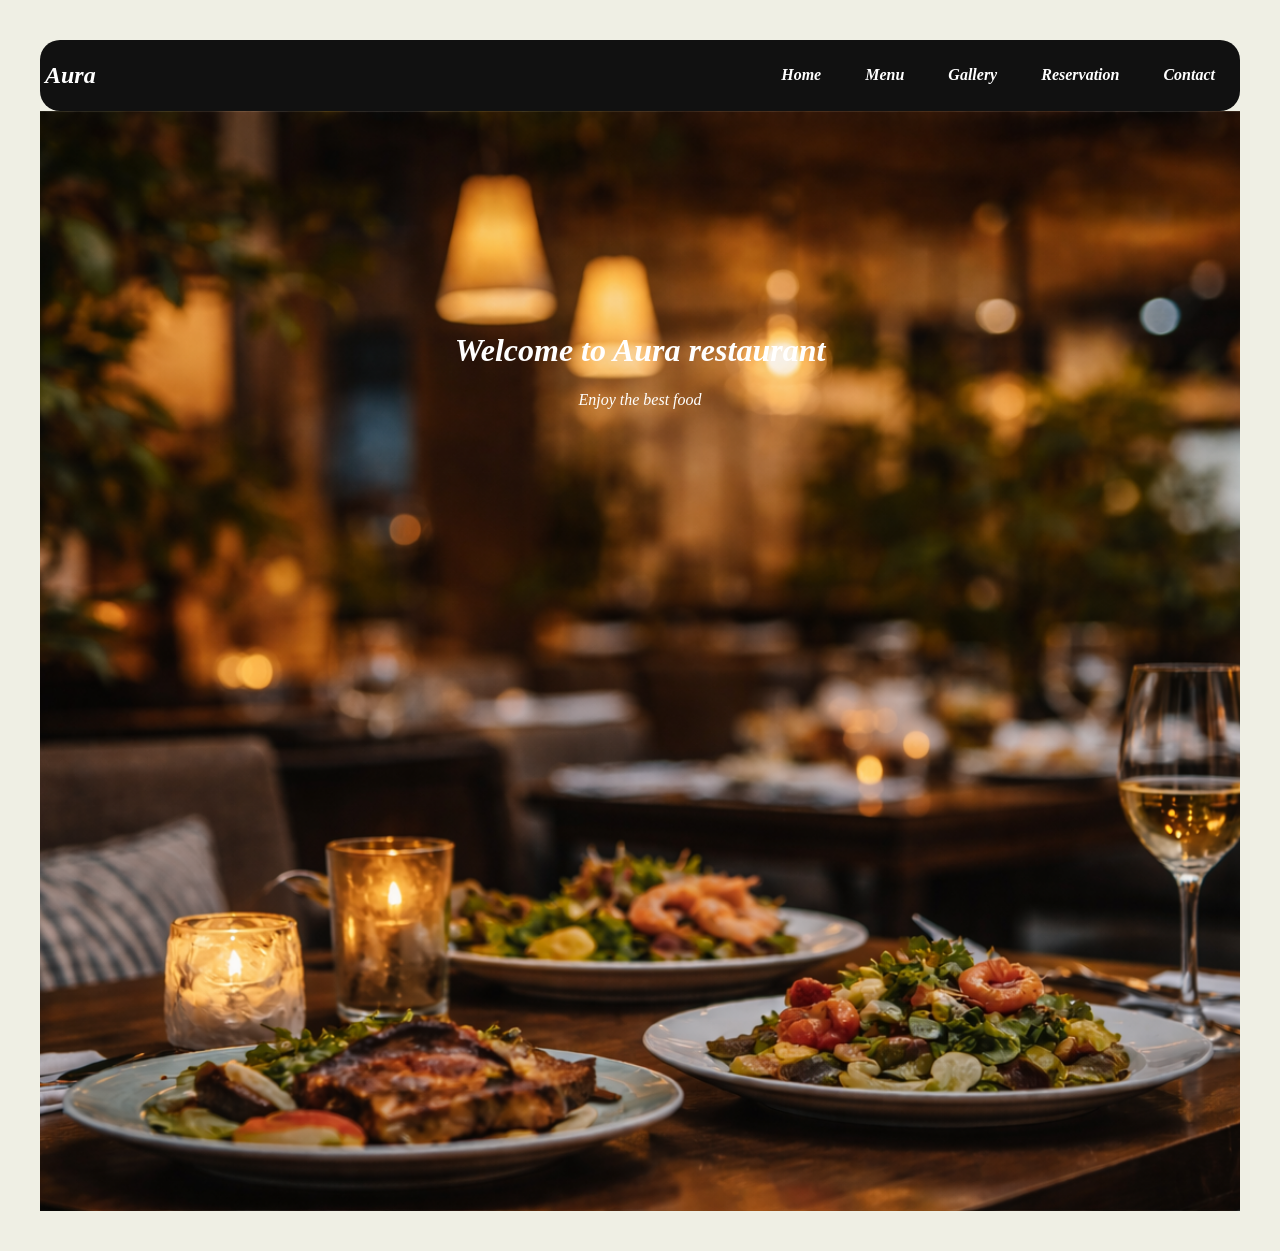
<file: index.html>
<!DOCTYPE html>
<html>
<head>
    <title>Aura restaurant</title>
    <link rel="stylesheet" href="style.css">
</head>

<body>
    
<nav>
   <i><h2>Aura</h2>
    <div class="links">
        <a href="index.html">Home</a>
        <a href="menu.html" target="_blank">Menu</a>
        <a href="gallery.html" target="_blank">Gallery</a>
        <a href="reservation.html" target="_blank">Reservation</a>
        <a href="contact.html" target="_blank">Contact</a>
   </i></div>
</nav>

<header>
   <i><h1>Welcome to Aura restaurant</h1></i>
   <i><p>Enjoy the best food</p></i>
</header>


</body>
</html>
</file>
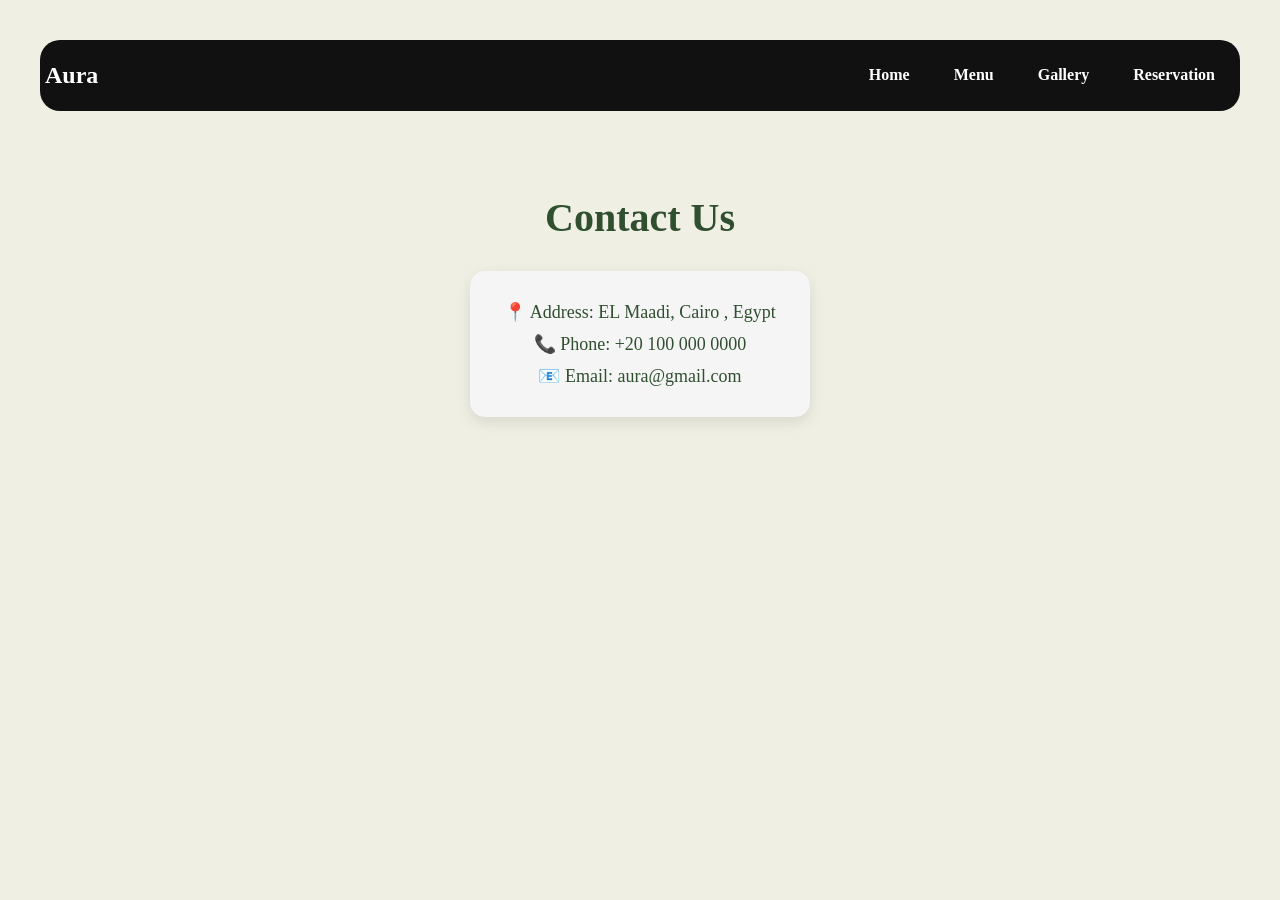
<file: contact.html>
<!DOCTYPE html>
<html lang="en">
<head>
    <meta charset="UTF-8">
    <title>Contact</title>
    <link rel="stylesheet" href="style.css">
  
</head>

<body>
<nav>
    <h2>Aura</h2>
    <div class="links">
        <a href="index.html" target="_blank">Home</a>
        <a href="menu.html" target="_blank">Menu</a>
        <a href="gallery.html" target="_blank">Gallery</a>
        <a href="reservation.html" target="_blank">Reservation</a>
    </div>
</nav>

<section class="contact">

    <h1>Contact Us</h1>

    <div class="contact-box">

        <p>📍 Address: EL Maadi, Cairo , Egypt</p>
        <p>📞 Phone: +20 100 000 0000</p>
        <p>📧 Email: aura@gmail.com</p>

    </div>

</section>

</body>
</html>
</file>
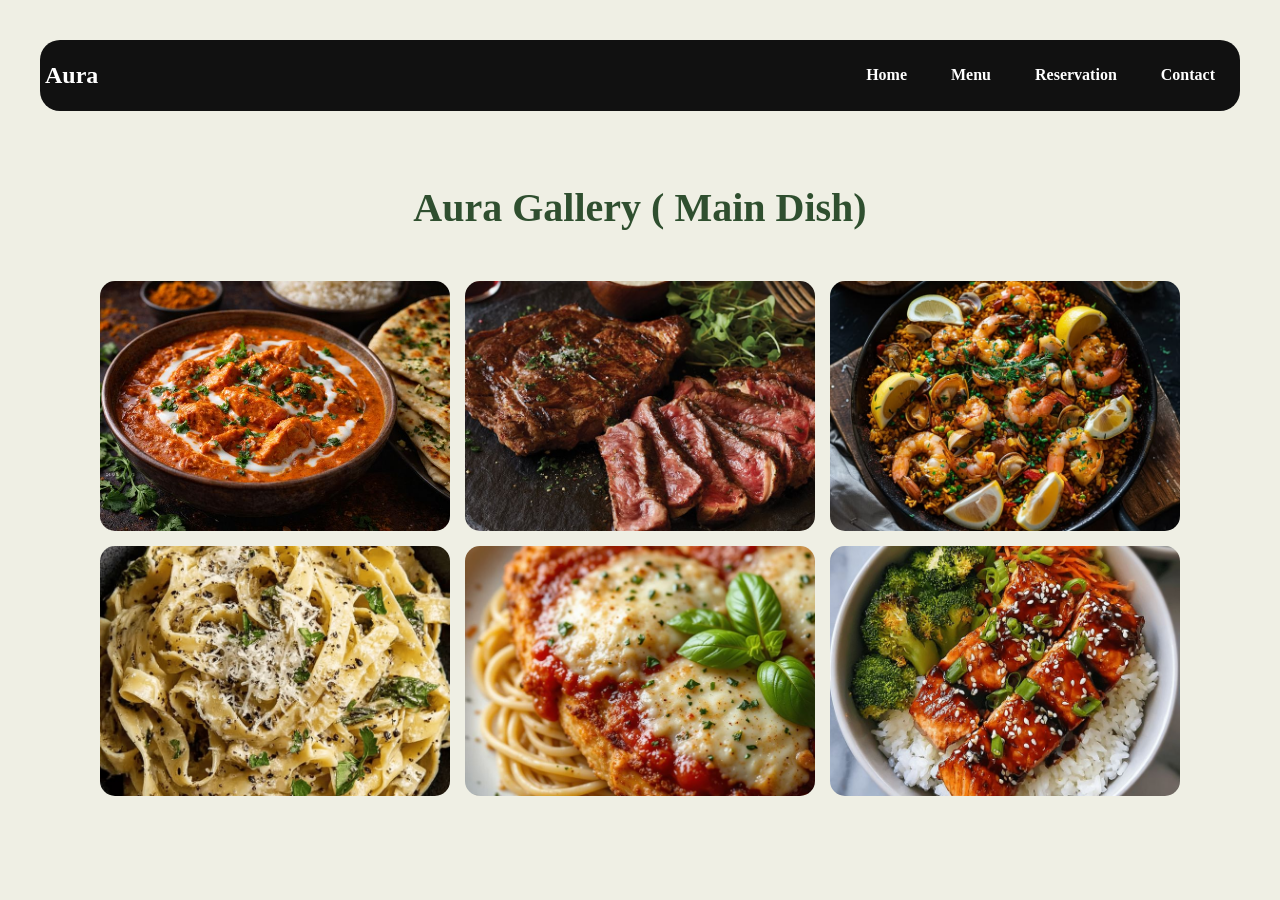
<file: gallery.html>
<!DOCTYPE html>
<html lang="en">
<head>
    <meta charset="UTF-8">
    <title>Gallery</title>
    <link rel="stylesheet" href="style.css">
   
</head>

<body>
<nav>
    <h2>Aura</h2>
     <div class="links">
        <a href="index.html" target="_blank">Home</a>
        <a href="menu.html" target="_blank">Menu</a>
        <a href="reservation.html" target="_blank">Reservation</a>
        <a href="contact.html" target="_blank">Contact</a> </i>
    </div>
</nav>

<section class="gallery">
    <h1>  Aura Gallery ( Main Dish)</h1>

    <div class="gallery-grid">

        <img src="Butter Chicken.jpg">
        <img src="Beef Ribeye Steak.jpg">
        <img src="Seafood.jpg">
        <img src="Truffle Pasta.jpg">
        <img src="Crispy Chicken Parmesan.jpg">
        <img src="Salmon Rice.jpg">

    </div>
</section>

</body>
</html>
</file>
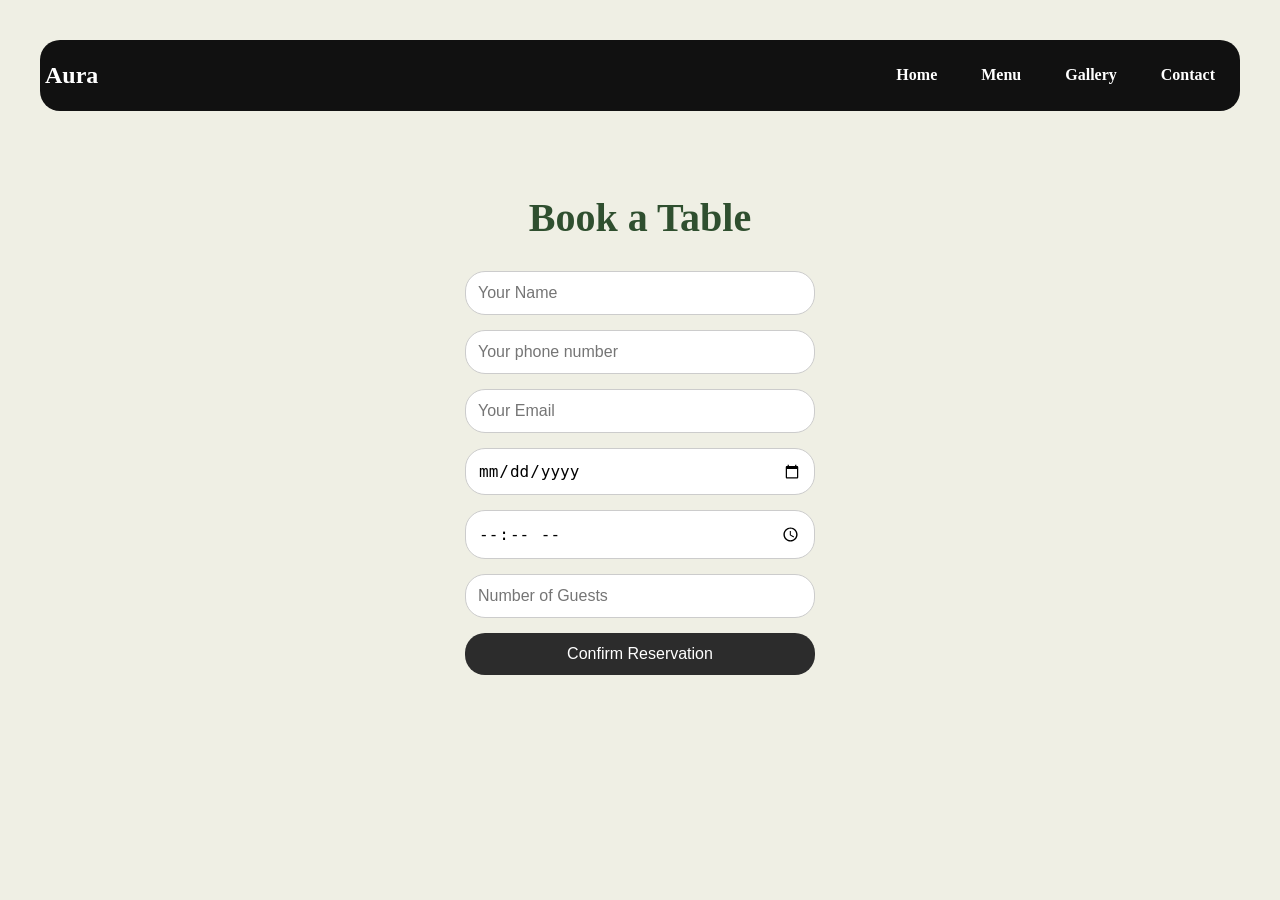
<file: reservation.html>
<!DOCTYPE html>
<html lang="en">
<head>
    <meta charset="UTF-8">
    <title>Reservation</title>
    <link rel="stylesheet" href="style.css">
</head>

<body>
<nav>
    <h2>Aura</h2>
     <div class="links">
        <a href="index.html" target="_blank">Home</a>
        <a href="menu.html" target="_blank">Menu</a>
        <a href="gallery.html" target="_blank">Gallery</a>
        <a href="contact.html" target="_blank">Contact</a>
    </div>
</nav>

<section class="reservation">
    <h1>Book a Table</h1>

    <form class="reservation-form" id="reservationForm">
        <input type="text" id="name" placeholder="Your Name" required>
        <input type="tel" id="phone" placeholder="Your phone number" required>
        <input type="email" id="email" placeholder="Your Email" required>
        <input type="date" id="date" required>
        <input type="time" id="time" required>
        <input type="number" id="guests" placeholder="Number of Guests" min="1" max="20" required>
        <button type="submit">Confirm Reservation</button>
    </form>

    <p id="message" style="margin-top: 20px; text-align: center; font-weight: bold;"></p>
</section>

<script src="script2.js"></script>
</body>
</html>
</file>
<file: style.css>
body{
    margin:0;
    font-family:Poppins;
}

nav{
    display:flex;
    justify-content:space-between;
    align-items:center;
    padding:2px 5px;
    background:#111;
    color:white;
     border-radius: 20px;
}

nav a{
    color:white;
    text-decoration:none;
    margin:20px;
    font-weight:bold;
}

header {
    height: 100vh;
    width: 100%;
    background: url("resstaurant.png") center/cover no-repeat;
    color: rgb(255, 255, 255);
    text-align: center;
    padding-top: 200px;
}
.btn{
    background:orange;
    padding:12px 25px;
    color:white;
    text-decoration:none;
    border-radius:5px;
}
.menu {
    display: block;
}

.card{
    background:white;
    padding:20px;
    width:200px;
    box-shadow:0 0 10px rgba(0,0,0,0.1);
    border-radius:10px;
    text-align:center;
}
body {
    font-family: 'Georgia', serif;
    background-color: #efefe4;
    margin: 0;
    padding: 40px;
    color: #2f4f2f;
}

.menu-tabs {
    display: flex;
    gap: 15px;
    margin-bottom: 40px;
}

.menu-tabs button {
    border: 2px solid #2f6b3f;
    background: transparent;
    padding: 12px 25px;
    color: #2f6b3f;
    font-weight: bold;
}

.section-title {
    font-size: 30px;
    color: #d4a017;
    font-style: italic;
    margin: 30px 0 20px;
}

.menu {
    display: block;
}

.menu-item {
    margin-bottom: 20px;
    padding-bottom: 10px;
    border-bottom: 1px solid #ddd;
}

.item-header {
    display: flex;
    justify-content: space-between;
    font-weight: bold;
    text-transform: uppercase;
}

.price {
    color: #2f6b3f;
}

.description {
    font-size: 14px;
    margin-top: 5px;
    line-height: 1.6;
}
.gallery {
    text-align: center;
    padding: 40px;
}

.gallery h1 {
    font-size: 40px;
    margin-bottom: 30px;
    font-family: Georgia;
}

.gallery-grid {
    display: grid;
    grid-template-columns: repeat(3, 1fr);
    gap: 15px;
    padding: 20px;
}

.gallery-grid img {
    width: 100%;
    height: 250px;
    object-fit: cover;
    border-radius: 15px;
    transition: 0.3s;
}

.gallery-grid img:hover {
    transform: scale(1.05);
}
.reservation {
    text-align: center;
    padding: 50px;
}

.reservation h1 {
    font-size: 40px;
    margin-bottom: 30px;
    font-family: Georgia;
}

.reservation-form {
    width: 350px;
    margin: auto;
    display: flex;
    flex-direction: column;
    gap: 15px;
}

.reservation-form input {
    padding: 12px;
    border: 1px solid #ccc;
    border-radius: 20px;
    font-size: 16px;
}

.reservation-form button {
    padding: 12px;
    background-color: #2c2c2c;
    color: white;
    border: none;
    border-radius: 20px;
    cursor: pointer;
    font-size: 16px;
    transition: 0.3s;
}

.reservation-form button:hover {
    background-color: #58a14b;
}
.contact {
    text-align: center;
    padding: 50px;
}

.contact h1 {
    font-size: 40px;
    margin-bottom: 30px;
    font-family: Georgia;
}

.contact-box {
    background-color: #f5f5f5;
    width: 300px;
    margin: auto;
    padding: 20px;
    border-radius: 15px;
    box-shadow: 0 5px 15px rgba(0,0,0,0.1);
}

.contact-box p {
    font-size: 18px;
    margin: 10px 0;
}
</file>
